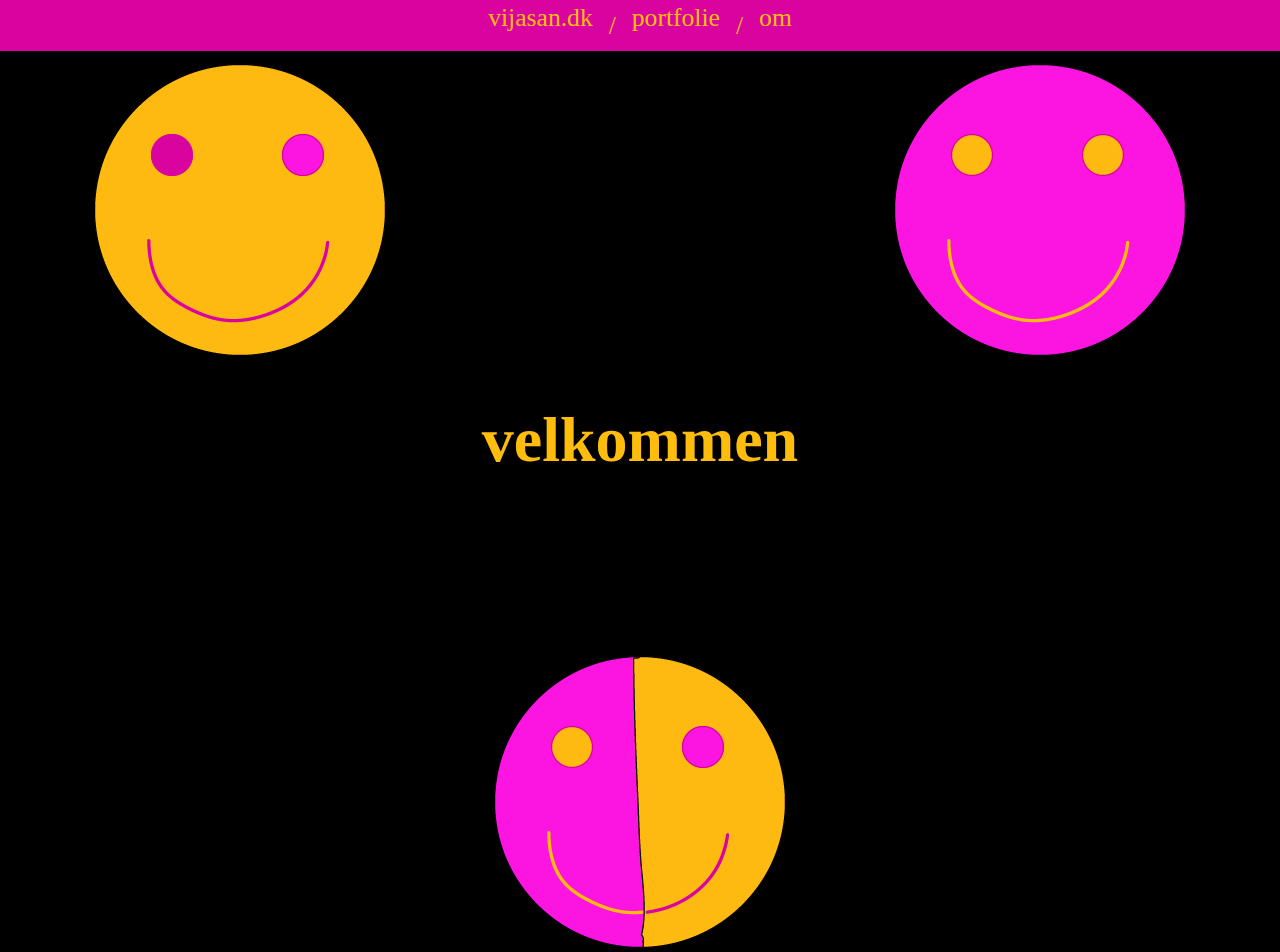
<file: index.html>
<!DOCTYPE html>
<html lang="da">
  <head>
    <meta charset="UTF-8" />
    <meta http-equiv="X-UA-Compatible" content="IE=edge" />
    <meta name="robots" content="noindex" />
    <meta name="viewport" content="width, initial-scale=1.0" />
    <link rel="stylesheet" href="style.css" />
    <title>forside - vijasan.dk</title>
  </head>
  <body>
    <header>
      <nav>
        <a href="index.html">vijasan.dk</a>
        <p>/</p>

        <a href="portfolie.html">portfolie</a>
        <p>/</p>

        <a href="om.html">om</a>
      </nav>
    </header>

    <div class="container_index">
      <div class="smiley1_index">
        <img src="smiley_gul_glad.png" alt="glad gul smiley" />
      </div>
      <div class="smiley2_index">
        <img src="smiley_pink_glad.png" alt="glad pink smiley" />
      </div>
      <div class="velkommen"><h1>velkommen</h1></div>
      <div class="smiley3_index">
        <img src="smiley_gp_glad.png" alt="glad gul/pink smiley" />
      </div>
    </div>
  </body>
</html>
</file>
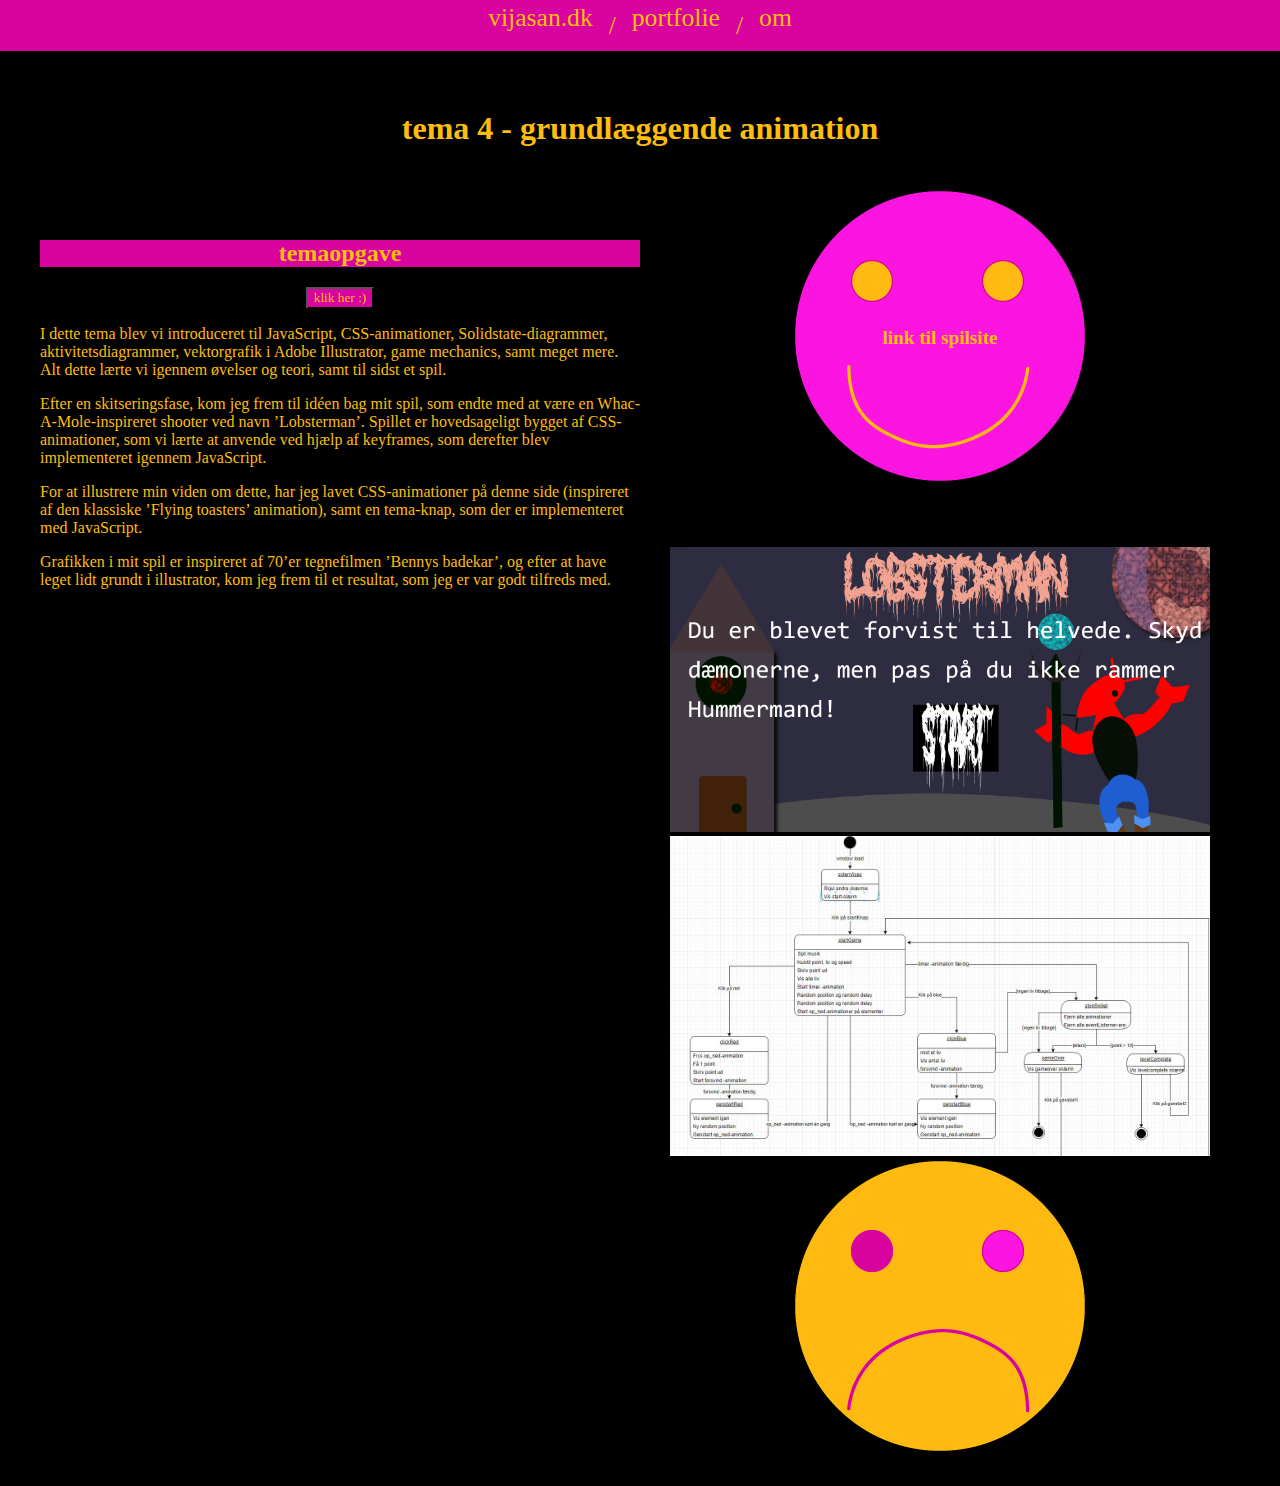
<file: animation.html>
<!DOCTYPE html>
<html lang="da">
  <head>
    <meta charset="UTF-8" />
    <meta http-equiv="X-UA-Compatible" content="IE=edge" />
    <meta name="robots" content="noindex" />
    <meta name="viewport" content="width, initial-scale=1.0" />
    <link rel="stylesheet" href="style.css" />
    <link rel="stylesheet" href="toaster.css" />
    <link rel="stylesheet" href="darkmode.css" />
    />
    <title>grundlæggende web - vijasan.dk</title>
  </head>
  <body>
    <header class="banner">
      <nav>
        <a href="index.html">vijasan.dk</a>
        <p>/</p>

        <a href="portfolie.html">portfolie</a>
        <p>/</p>

        <a href="om.html">om</a>
      </nav>
    </header>
    <div class="container_web">
      <h1 class="h1_web">tema 4 - grundlæggende animation</h1>
      <div class="content">
        <div class="text_content">
          <h2 class="h2_emner">temaopgave</h2>
          <button class="mode">klik her :)</button>

          <p>
            I dette tema blev vi introduceret til JavaScript, CSS-animationer,
            Solidstate-diagrammer, aktivitetsdiagrammer, vektorgrafik i Adobe
            Illustrator, game mechanics, samt meget mere. Alt dette lærte vi
            igennem øvelser og teori, samt til sidst et spil.
          </p>
          <p>
            Efter en skitseringsfase, kom jeg frem til idéen bag mit spil, som
            endte med at være en Whac-A-Mole-inspireret shooter ved navn
            ’Lobsterman’. Spillet er hovedsageligt bygget af CSS-animationer,
            som vi lærte at anvende ved hjælp af keyframes, som derefter blev
            implementeret igennem JavaScript.
          </p>

          <p>
            For at illustrere min viden om dette, har jeg lavet CSS-animationer
            på denne side (inspireret af den klassiske ’Flying toasters’
            animation), samt en tema-knap, som der er implementeret med
            JavaScript.
          </p>
          <p>
            Grafikken i mit spil er inspireret af 70’er tegnefilmen ’Bennys
            badekar’, og efter at have leget lidt grundt i illustrator, kom jeg
            frem til et resultat, som jeg er var godt tilfreds med.
          </p>
        </div>
        <div class="image_content">
          <div class="img-grid">
            <div class="smiley_web_glad">
              <a
                href="https://vijasan.dk/kea/04_animation/Spil/index.html"
                target="blank"
                ><img src="smiley_pink_glad.png" alt="glad gul smiley" />
                <h3 class="link_text">link til spilsite</h3>
              </a>
            </div>
            <div>
              <img src="hummer.PNG" alt="Lobsterman" />
            </div>
            <div>
              <img src="state_machine.JPG" alt="state machine diagram" />
            </div>
            <div class="smiley_web_trist">
              <img src="smiley_gul_trist.png" />
            </div>
          </div>
        </div>
      </div>
    </div>
    <section>
      <div class="smiley animated p1"></div>
      <div class="smiley2 tst1 p1"></div>
      <div class="smiley t1 p6"></div>
      <div class="smiley t3 p7"></div>
      <div class="smiley2 tst1 p8"></div>
      <div class="smiley t2 p9"></div>
      <div class="smiley t1 p10"></div>
    </section>
    <script src="script.js"></script>
  </body>
</html>
</file>
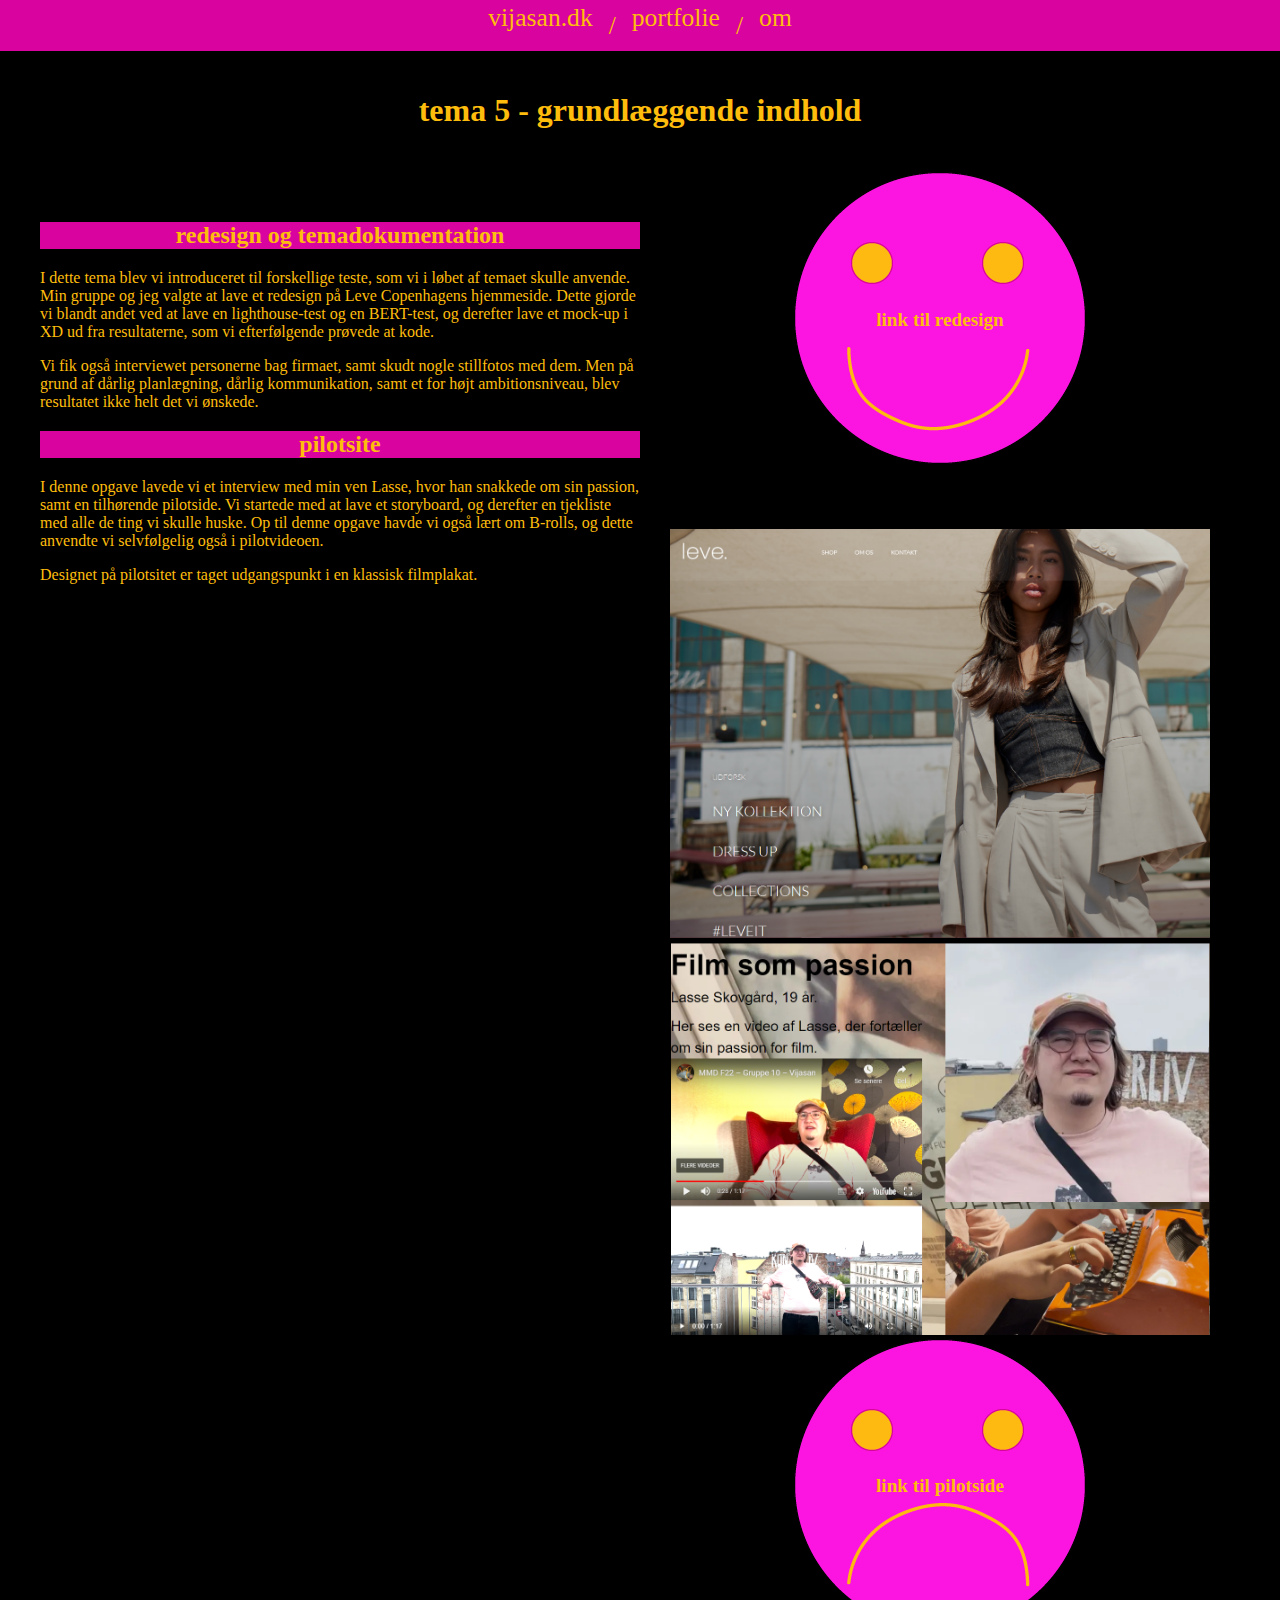
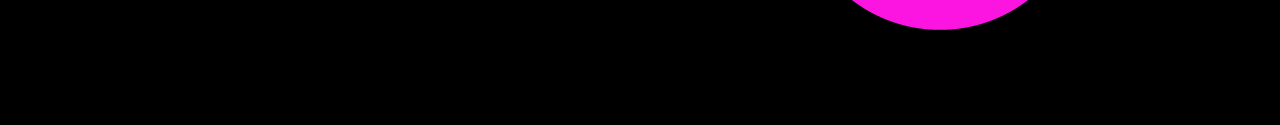
<file: indhold.html>
<!DOCTYPE html>
<html lang="da">
  <head>
    <meta charset="UTF-8" />
    <meta http-equiv="X-UA-Compatible" content="IE=edge" />
    <meta name="robots" content="noindex" />
    <meta name="viewport" content="width, initial-scale=1.0" />
    <link rel="stylesheet" href="style.css" />
    <title>grundlæggende indhold - vijasan.dk</title>
  </head>
  <body>
    <header>
      <nav>
        <a href="index.html">vijasan.dk</a>
        <p>/</p>

        <a href="portfolie.html">portfolie</a>
        <p>/</p>

        <a href="om.html">om</a>
      </nav>
    </header>
    <div class="container_web">
      <h1 class="h1_web">tema 5 - grundlæggende indhold</h1>
      <div class="content">
        <div class="text_content">
          <h2 class="h2_emner">redesign og temadokumentation</h2>
          <p>
            I dette tema blev vi introduceret til forskellige teste, som vi i
            løbet af temaet skulle anvende. Min gruppe og jeg valgte at lave et
            redesign på Leve Copenhagens hjemmeside. Dette gjorde vi blandt
            andet ved at lave en lighthouse-test og en BERT-test, og derefter
            lave et mock-up i XD ud fra resultaterne, som vi efterfølgende
            prøvede at kode.
          </p>
          <p>
            Vi fik også interviewet personerne bag firmaet, samt skudt nogle
            stillfotos med dem. Men på grund af dårlig planlægning, dårlig
            kommunikation, samt et for højt ambitionsniveau, blev resultatet
            ikke helt det vi ønskede.
          </p>

          <h2 class="h2_emner">pilotsite</h2>
          <p>
            I denne opgave lavede vi et interview med min ven Lasse, hvor han
            snakkede om sin passion, samt en tilhørende pilotside. Vi startede
            med at lave et storyboard, og derefter en tjekliste med alle de ting
            vi skulle huske. Op til denne opgave havde vi også lært om B-rolls,
            og dette anvendte vi selvfølgelig også i pilotvideoen.
          </p>
          <p>
            Designet på pilotsitet er taget udgangspunkt i en klassisk
            filmplakat.
          </p>
        </div>
        <div class="image_content">
          <div class="img-grid">
            <div class="smiley_web_glad">
              <a
                href="https://www.vijasan.dk/kea/05_indhold/02_redesign/LeveCopenhagen/index.html"
                target="_blank"
                ><img src="smiley_pink_glad.png" alt="glad gul smiley" />
                <h3 class="link_text">link til redesign</h3>
              </a>
            </div>
            <div>
              <img src="resdesign.PNG" alt="Leve Copenhagen resdesign" />
            </div>
            <div>
              <img src="pilot.PNG" alt="pilotsite" />
            </div>
            <div class="smiley_web_trist">
              <a
                href="https://vijasan.dk/kea/05_indhold/01-pilot/"
                target="_blank"
              >
                <img src="smiley_pink_trist.png" />
                <h3 class="link_text">link til pilotside</h3></a
              >
            </div>
          </div>
        </div>
      </div>
    </div>
  </body>
</html>
</file>
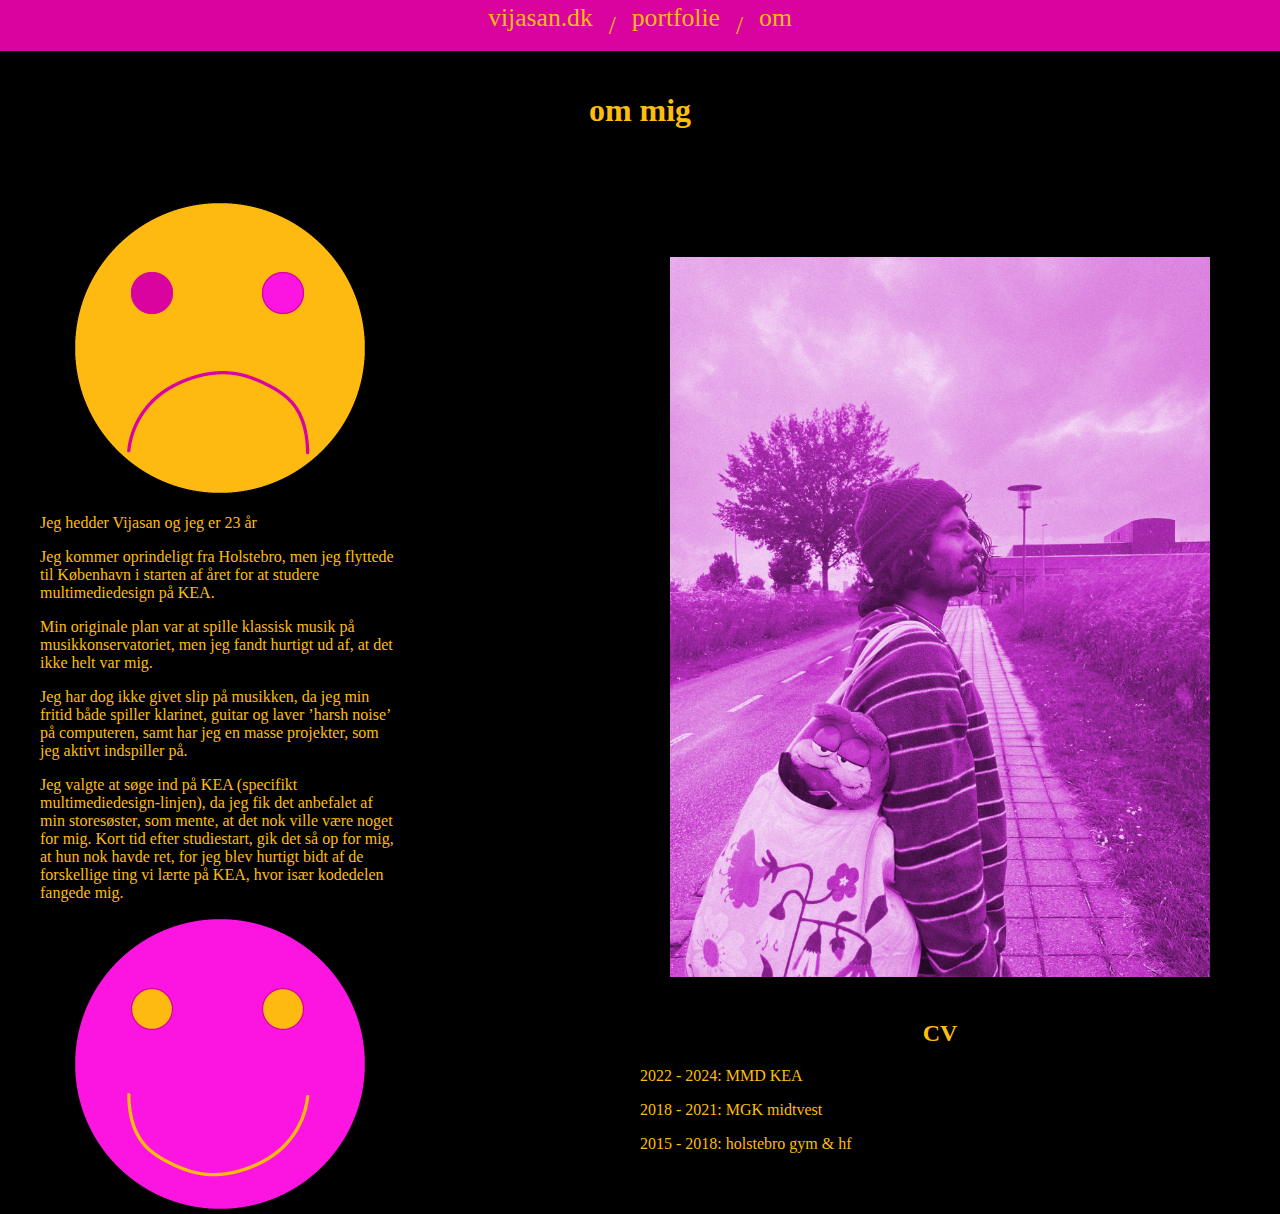
<file: om.html>
<!DOCTYPE html>
<html lang="da">
  <head>
    <meta charset="UTF-8" />
    <meta http-equiv="X-UA-Compatible" content="IE=edge" />
    <meta name="robots" content="noindex" />
    <meta name="viewport" content="width, initial-scale=1.0" />
    <link rel="stylesheet" href="style.css" />
    <title>om mig - vijasan.dk</title>
  </head>
  <body>
    <header>
      <nav>
        <a href="index.html">vijasan.dk</a>
        <p>/</p>

        <a href="portfolie.html">portfolie</a>
        <p>/</p>

        <a href="om.html">om</a>
      </nav>
    </header>
    <div class="container_web">
      <h1 class="h1_web">om mig</h1>
      <div class="container_om">
        <div class="text_container">
          <div class="smiley_web_glad">
            <img src="smiley_gul_trist.png" alt="glad gul smiley" />
          </div>
          <p>Jeg hedder Vijasan og jeg er 23 år</p>
          <p>
            Jeg kommer oprindeligt fra Holstebro, men jeg flyttede til København
            i starten af året for at studere multimediedesign på KEA.
          </p>
          <p>
            Min originale plan var at spille klassisk musik på
            musikkonservatoriet, men jeg fandt hurtigt ud af, at det ikke helt
            var mig.
          </p>
          <p>
            Jeg har dog ikke givet slip på musikken, da jeg min fritid både
            spiller klarinet, guitar og laver ’harsh noise’ på computeren, samt
            har jeg en masse projekter, som jeg aktivt indspiller på.
          </p>
          <p>
            Jeg valgte at søge ind på KEA (specifikt multimediedesign-linjen),
            da jeg fik det anbefalet af min storesøster, som mente, at det nok
            ville være noget for mig. Kort tid efter studiestart, gik det så op
            for mig, at hun nok havde ret, for jeg blev hurtigt bidt af de
            forskellige ting vi lærte på KEA, hvor især kodedelen fangede mig.
          </p>
          <div class="smiley_web_trist">
            <img src="smiley_pink_glad.png" />
          </div>
        </div>
        <div class="image_content">
          <div class="img-grid">
            <div class="mig">
              <img src="mig2.png" alt="billede af mig" />
            </div>
            <div class="cv">
              <h2>CV</h2>
              <p>2022 - 2024: MMD KEA</p>
              <p>2018 - 2021: MGK midtvest</p>
              <p>2015 - 2018: holstebro gym & hf</p>
            </div>
          </div>
        </div>
      </div>
    </div>
  </body>
</html>
</file>
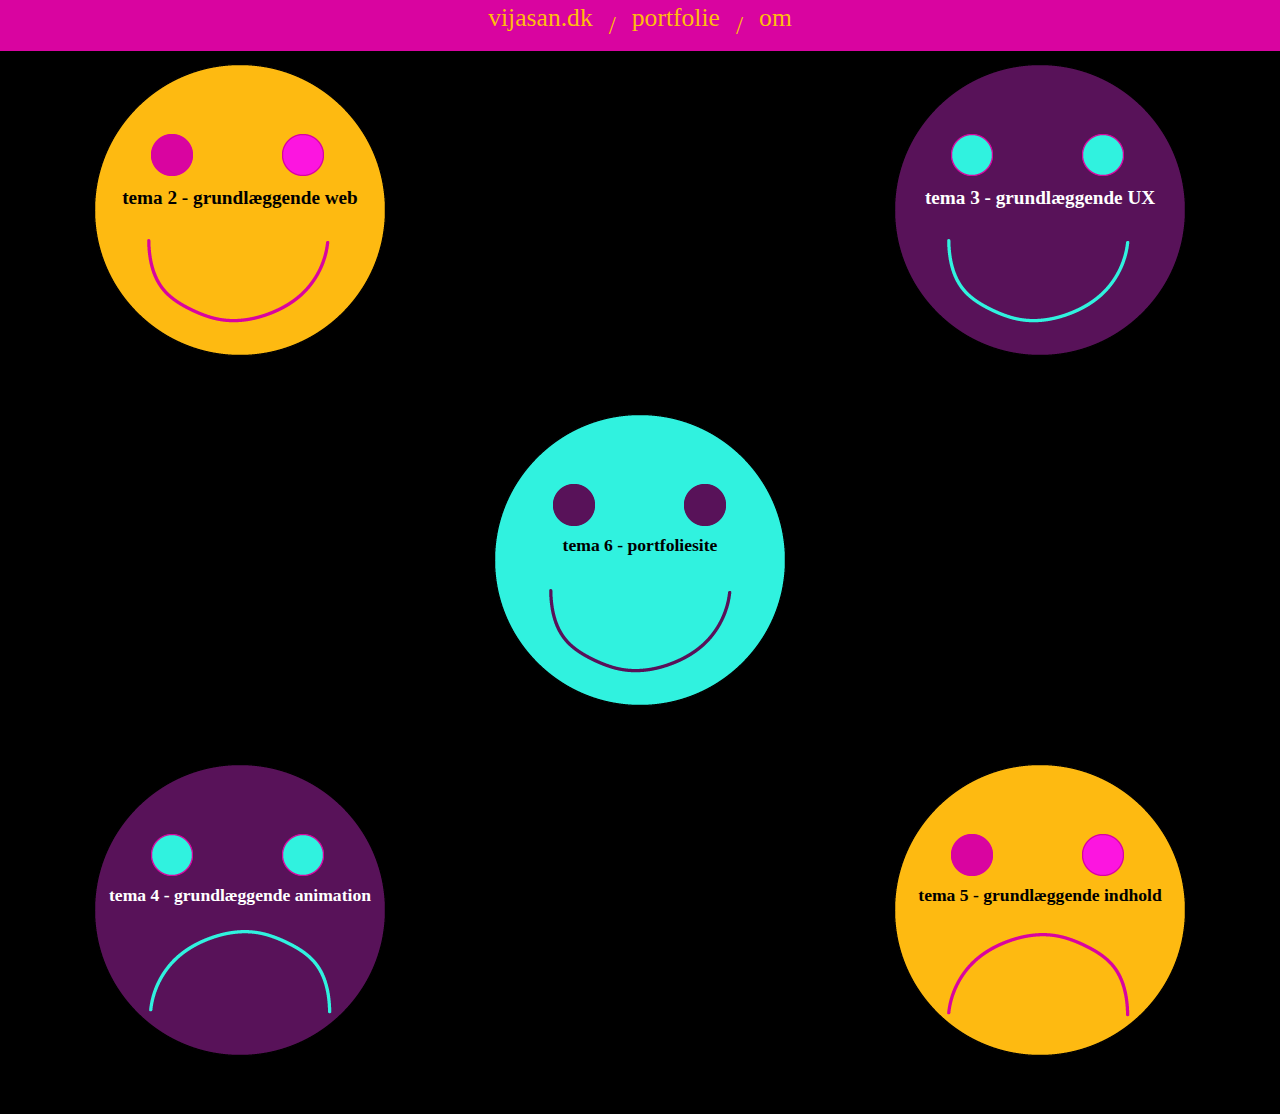
<file: portfolie.html>
<!DOCTYPE html>
<html lang="da">
  <head>
    <meta charset="UTF-8" />
    <meta http-equiv="X-UA-Compatible" content="IE=edge" />
    <meta name="robots" content="noindex" />
    <meta name="viewport" content="width, initial-scale=1.0" />
    <link rel="stylesheet" href="style.css" />
    <title>portfolie - vijasan.dk</title>
  </head>
  <body>
    <header>
      <nav>
        <a href="index.html">vijasan.dk</a>
        <p>/</p>

        <a href="portfolie.html">portfolie</a>
        <p>/</p>

        <a href="om.html">om</a>
      </nav>
    </header>

    <div class="container_portfolie">
      <div class="smiley1_portfolie">
        <a href="web.html">
          <img src="smiley_gul_glad.png" alt="glad gul smiley" />
          <h2 class="tema_2">tema 2 - grundlæggende web</h2></a
        >
      </div>
      <div class="smiley2_portfolie">
        <a href="UX.html">
          <img src="smiley_lilla_glad.png" alt="glad lilla smiley" />
          <h2 class="tema_3">tema 3 - grundlæggende UX</h2></a
        >
      </div>
      <div class="smiley3_portfolie">
        <a href="animation.html">
          <img src="smiley_lilla_trist.png" alt="trist lilla smiley" />
          <h2 class="tema_4">tema 4 - grundlæggende animation</h2></a
        >
      </div>
      <div class="smiley4_portfolie">
        <a href="indhold.html">
          <img src="smiley_gul_trist.png" alt="trist gul smiley" />
          <h2 class="tema_5">tema 5 - grundlæggende indhold</h2></a
        >
      </div>
      <div class="smiley5_portfolie">
        <a href="site.html">
          <img src="smiley_glad_blå.png" alt="glad blå smiley" />
          <h2 class="tema_5">tema 6 - portfoliesite</h2></a
        >
      </div>
    </div>
  </body>
</html>
</file>
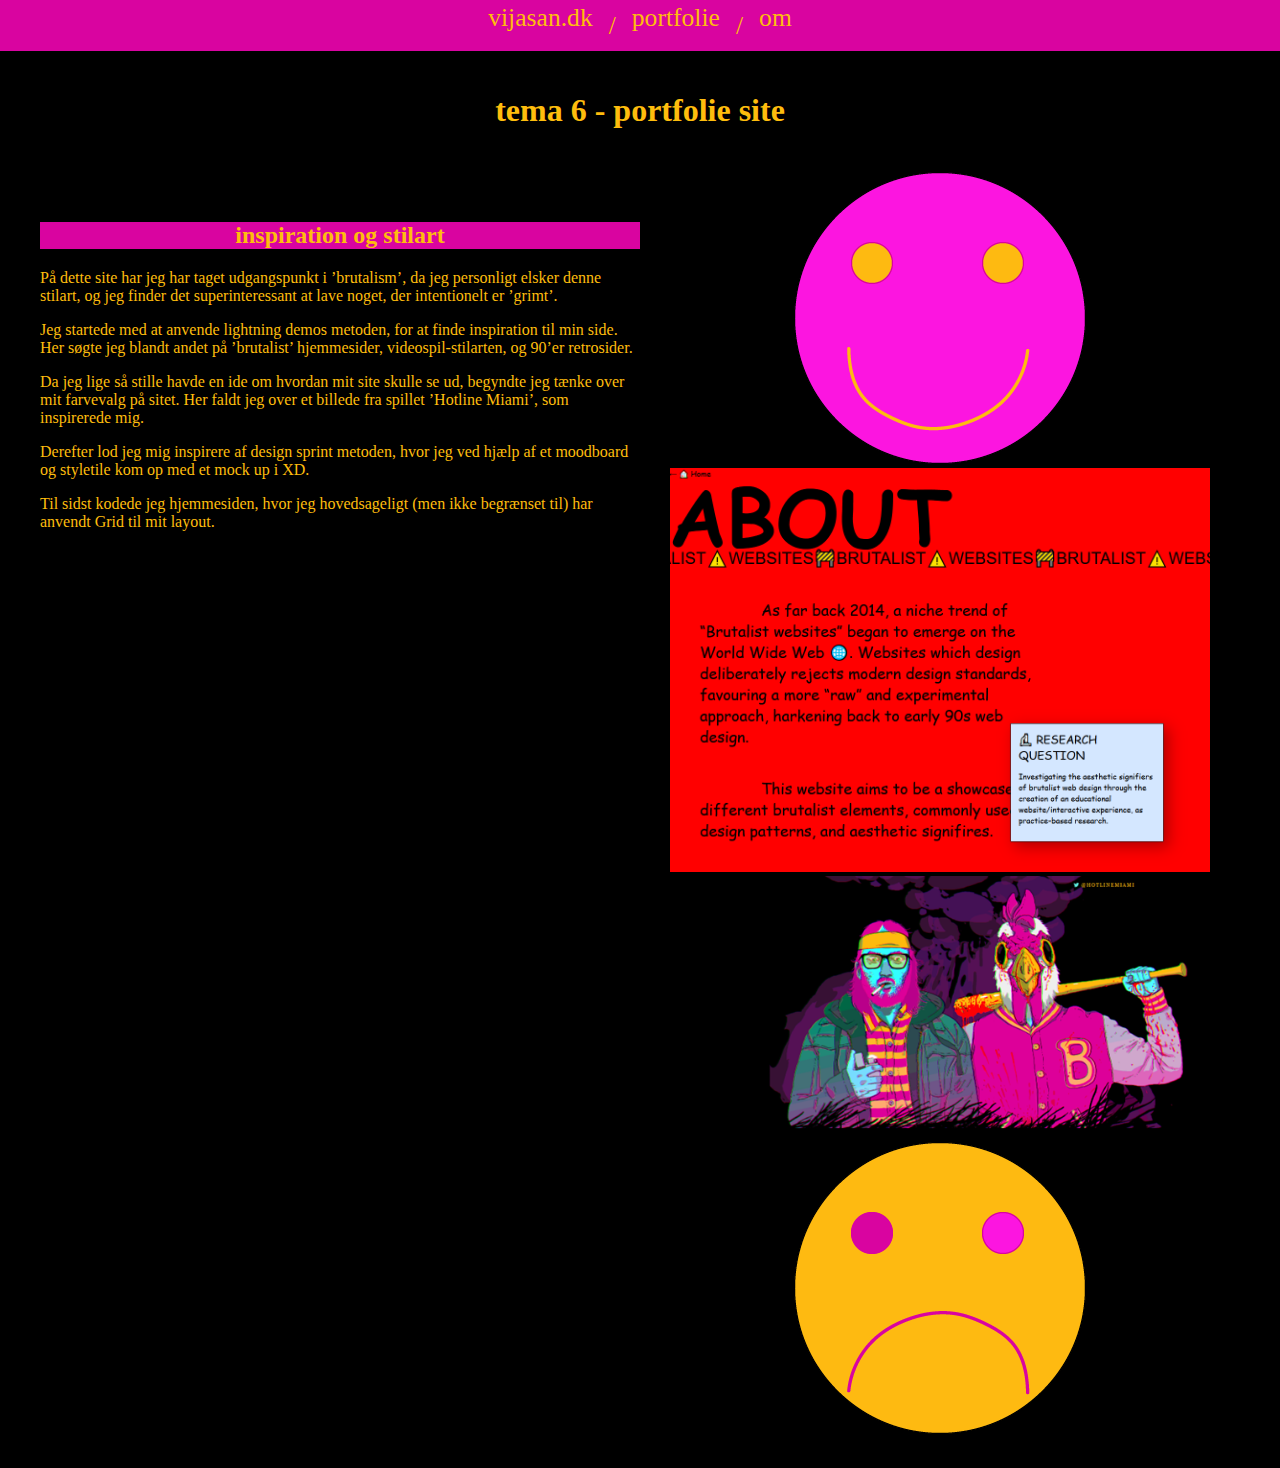
<file: site.html>
<!DOCTYPE html>
<html lang="da">
  <head>
    <meta charset="UTF-8" />
    <meta http-equiv="X-UA-Compatible" content="IE=edge" />
    <meta name="robots" content="noindex" />
    <meta name="viewport" content="width, initial-scale=1.0" />
    <link rel="stylesheet" href="style.css" />
    <title>portfolie site - vijasan.dk</title>
  </head>
  <body>
    <header>
      <nav>
        <a href="index.html">vijasan.dk</a>
        <p>/</p>

        <a href="portfolie.html">portfolie</a>
        <p>/</p>

        <a href="om.html">om</a>
      </nav>
    </header>
    <div class="container_web">
      <h1 class="h1_web">tema 6 - portfolie site</h1>
      <div class="content">
        <div class="text_content">
          <h2 class="h2_emner">inspiration og stilart</h2>
          <p>
            På dette site har jeg har taget udgangspunkt i ’brutalism’, da jeg
            personligt elsker denne stilart, og jeg finder det superinteressant
            at lave noget, der intentionelt er ’grimt’.
          </p>
          <p>
            Jeg startede med at anvende lightning demos metoden, for at finde
            inspiration til min side. Her søgte jeg blandt andet på ’brutalist’
            hjemmesider, videospil-stilarten, og 90’er retrosider.
          </p>
          <p>
            Da jeg lige så stille havde en ide om hvordan mit site skulle se ud,
            begyndte jeg tænke over mit farvevalg på sitet. Her faldt jeg over
            et billede fra spillet ’Hotline Miami’, som inspirerede mig.
          </p>
          <p>
            Derefter lod jeg mig inspirere af design sprint metoden, hvor jeg
            ved hjælp af et moodboard og styletile kom op med et mock up i XD.
          </p>
          <p>
            Til sidst kodede jeg hjemmesiden, hvor jeg hovedsageligt (men ikke
            begrænset til) har anvendt Grid til mit layout.
          </p>
        </div>
        <div class="image_content">
          <div class="img-grid">
            <div class="smiley_web_glad">
              <img src="smiley_pink_glad.png" alt="glad gul smiley" />
            </div>
            <div>
              <img src="brutalistsite.PNG" alt="brutalist hjemmeside" />
            </div>
            <div>
              <img src="hotline.png" alt="hotline miami" />
            </div>
            <div class="smiley_web_trist">
              <img src="smiley_gul_trist.png" />
            </div>
          </div>
        </div>
      </div>
    </div>
  </body>
</html>
</file>
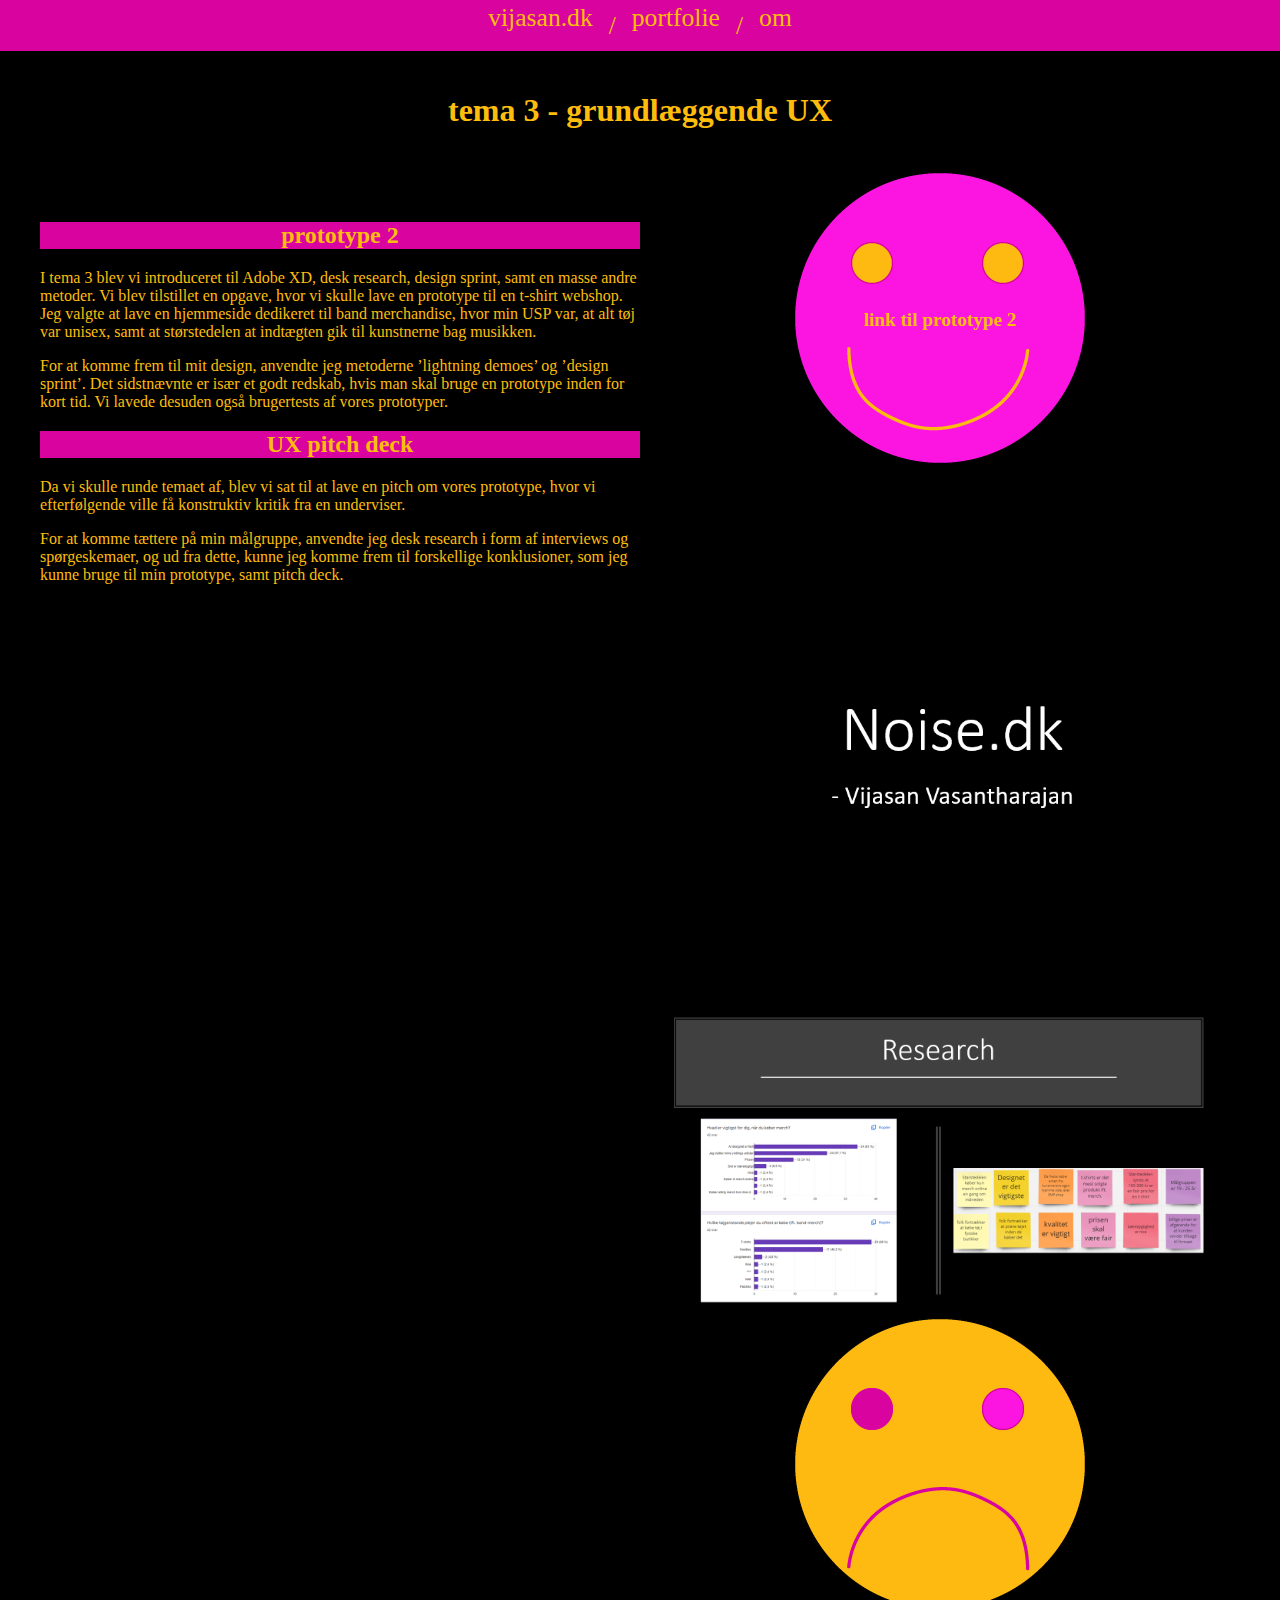
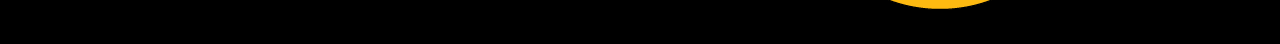
<file: UX.html>
<!DOCTYPE html>
<html lang="da">
  <head>
    <meta charset="UTF-8" />
    <meta http-equiv="X-UA-Compatible" content="IE=edge" />
    <meta name="robots" content="noindex" />
    <meta name="viewport" content="width, initial-scale=1.0" />
    <link rel="stylesheet" href="style.css" />
    <title>grundlæggende UX - vijasan.dk</title>
  </head>
  <body>
    <header>
      <nav>
        <a href="index.html">vijasan.dk</a>
        <p>/</p>

        <a href="portfolie.html">portfolie</a>
        <p>/</p>

        <a href="om.html">om</a>
      </nav>
    </header>
    <div class="container_web">
      <h1 class="h1_web">tema 3 - grundlæggende UX</h1>
      <div class="content">
        <div class="text_content">
          <h2 class="h2_emner">prototype 2</h2>
          <p>
            I tema 3 blev vi introduceret til Adobe XD, desk research, design
            sprint, samt en masse andre metoder. Vi blev tilstillet en opgave,
            hvor vi skulle lave en prototype til en t-shirt webshop. Jeg valgte
            at lave en hjemmeside dedikeret til band merchandise, hvor min USP
            var, at alt tøj var unisex, samt at størstedelen at indtægten gik
            til kunstnerne bag musikken.
          </p>

          <p>
            For at komme frem til mit design, anvendte jeg metoderne ’lightning
            demoes’ og ’design sprint’. Det sidstnævnte er især et godt redskab,
            hvis man skal bruge en prototype inden for kort tid. Vi lavede
            desuden også brugertests af vores prototyper.
          </p>

          <h2 class="h2_emner">UX pitch deck</h2>
          <p>
            Da vi skulle runde temaet af, blev vi sat til at lave en pitch om
            vores prototype, hvor vi efterfølgende ville få konstruktiv kritik
            fra en underviser.
          </p>
          <p>
            For at komme tættere på min målgruppe, anvendte jeg desk research i
            form af interviews og spørgeskemaer, og ud fra dette, kunne jeg
            komme frem til forskellige konklusioner, som jeg kunne bruge til min
            prototype, samt pitch deck.
          </p>
        </div>
        <div class="image_content">
          <div class="img-grid">
            <div class="smiley_web_glad">
              <a
                href="https://xd.adobe.com/view/31a4975a-e282-4a68-b00c-842b1a31aa11-64f7/"
                target="_blank"
                ><img src="smiley_pink_glad.png" alt="glad gul smiley" />
                <h3 class="link_text">link til prototype 2</h3>
              </a>
            </div>
            <div>
              <img src="noise.PNG" alt="noise.dk forside" />
            </div>
            <div>
              <img src="research.PNG" alt="research øvelse" />
            </div>
            <div class="smiley_web_trist">
              <img src="smiley_gul_trist.png" />
            </div>
          </div>
        </div>
      </div>
    </div>
  </body>
</html>
</file>
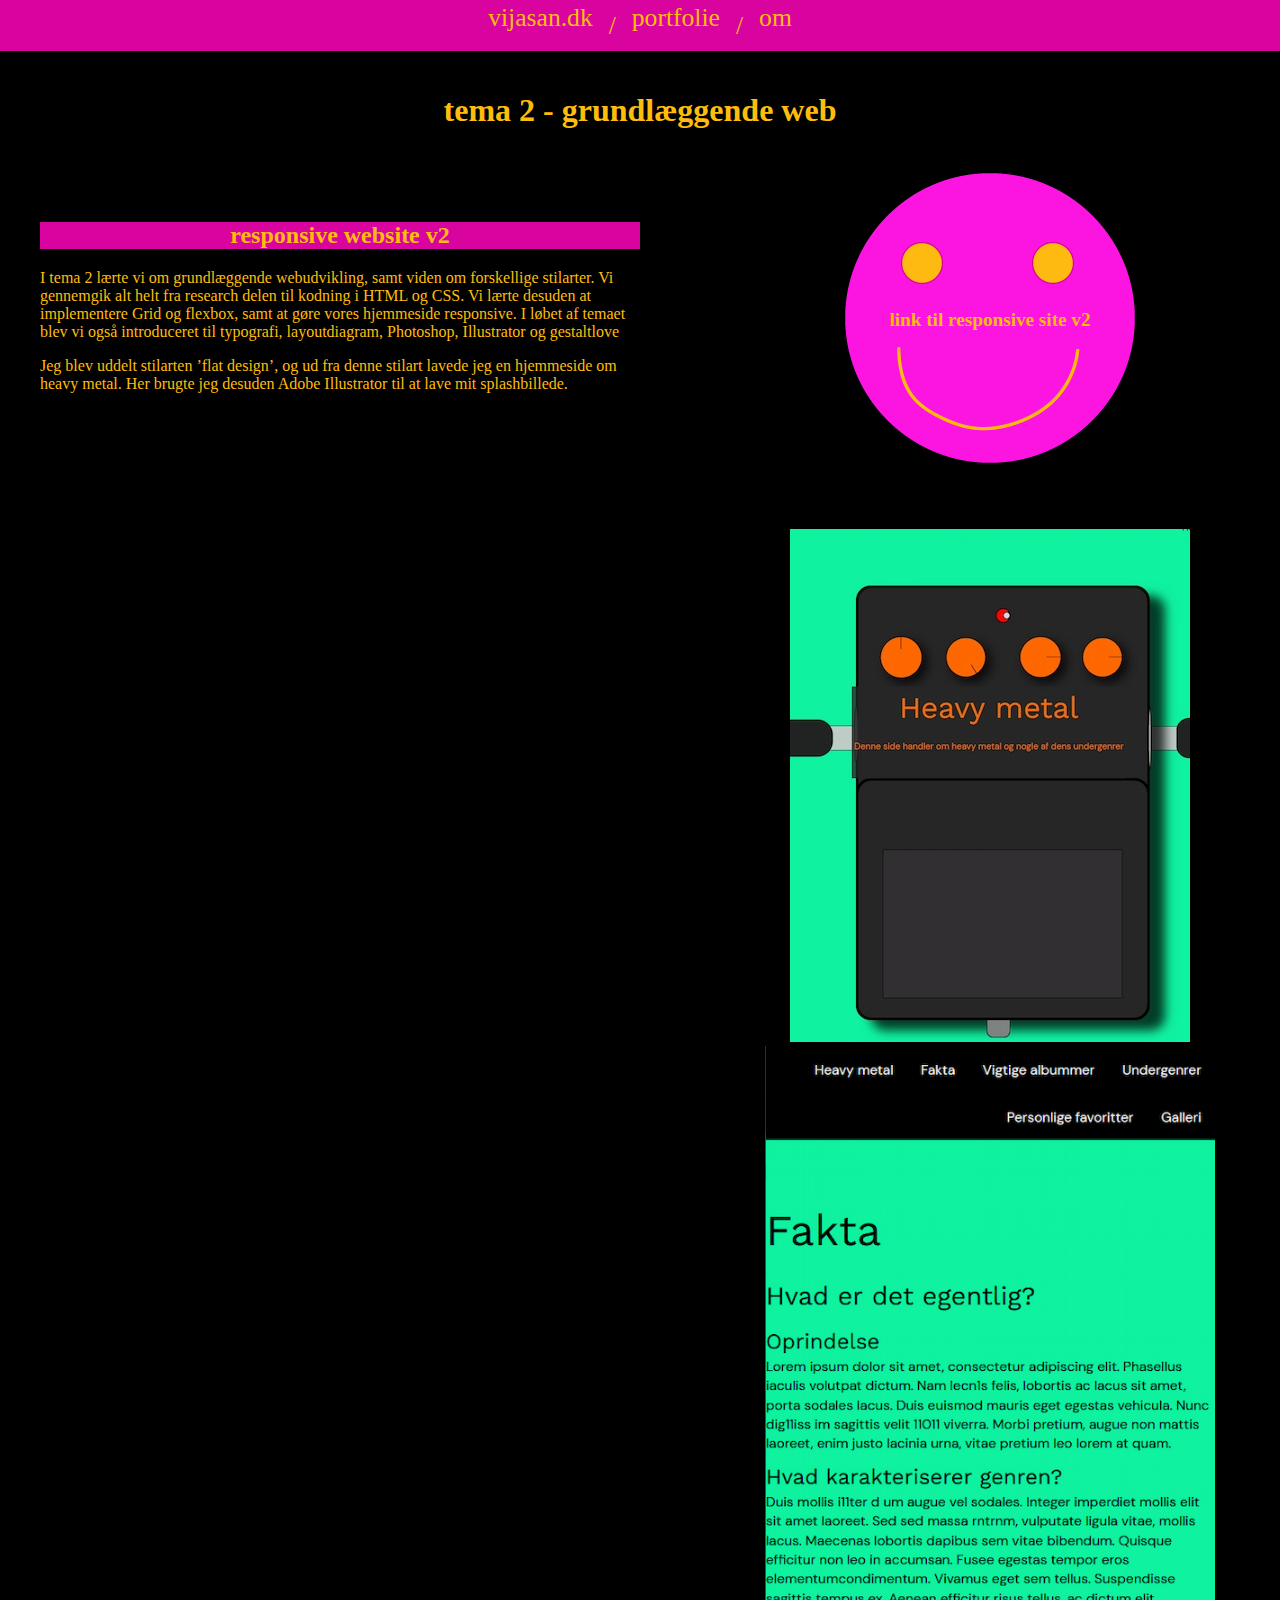
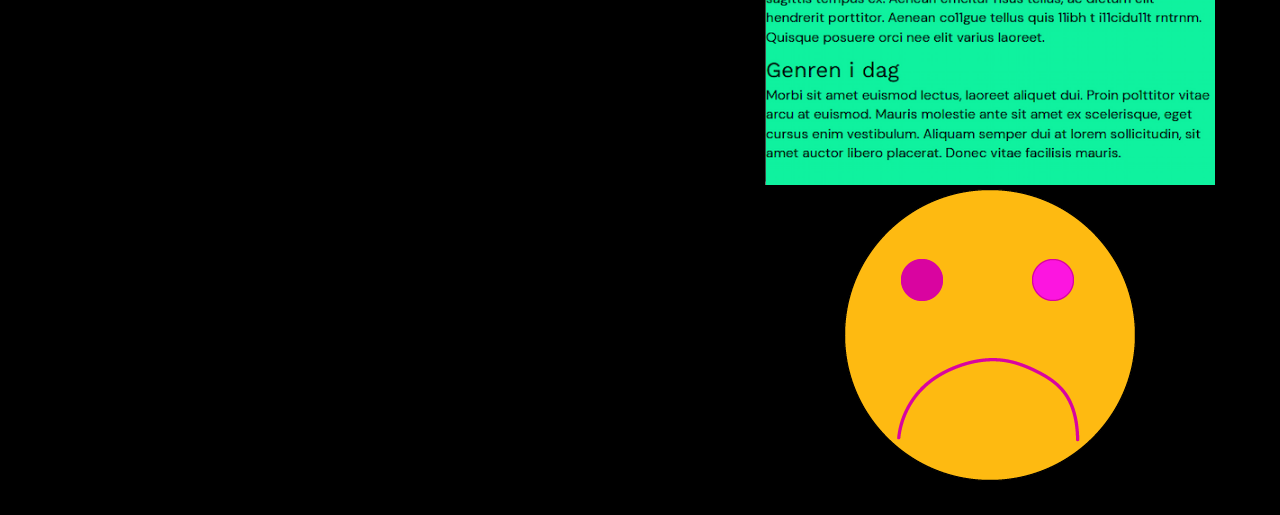
<file: web.html>
<!DOCTYPE html>
<html lang="da">
  <head>
    <meta charset="UTF-8" />
    <meta http-equiv="X-UA-Compatible" content="IE=edge" />
    <meta name="robots" content="noindex" />
    <meta name="viewport" content="width, initial-scale=1.0" />
    <link rel="stylesheet" href="style.css" />
    <title>grundlæggende web - vijasan.dk</title>
  </head>
  <body>
    <header>
      <nav>
        <a href="index.html">vijasan.dk</a>
        <p>/</p>

        <a href="portfolie.html">portfolie</a>
        <p>/</p>

        <a href="om.html">om</a>
      </nav>
    </header>
    <div class="container_web">
      <h1 class="h1_web">tema 2 - grundlæggende web</h1>
      <div class="content">
        <div class="text_content">
          <h2 class="h2_emner">responsive website v2</h2>
          <p>
            I tema 2 lærte vi om grundlæggende webudvikling, samt viden om
            forskellige stilarter. Vi gennemgik alt helt fra research delen til
            kodning i HTML og CSS. Vi lærte desuden at implementere Grid og
            flexbox, samt at gøre vores hjemmeside responsive. I løbet af temaet
            blev vi også introduceret til typografi, layoutdiagram, Photoshop,
            Illustrator og gestaltlove
          </p>
          <p>
            Jeg blev uddelt stilarten ’flat design’, og ud fra denne stilart
            lavede jeg en hjemmeside om heavy metal. Her brugte jeg desuden
            Adobe Illustrator til at lave mit splashbillede.
          </p>
        </div>
        <div class="image_content">
          <div class="img-grid">
            <div class="smiley_web_glad">
              <a
                href="https://vijasan.dk/kea/02_web/04_responsive/responsive_v2/index.html"
                target="blank"
                ><img src="smiley_pink_glad.png" alt="glad gul smiley" />
                <h3 class="link_text">link til responsive site v2</h3>
              </a>
            </div>
            <div class="heavy_forside">
              <img src="heavymetal1.webp" alt="heavy metal forside" />
            </div>
            <div class="heavy_info">
              <img src="heavymetal2.webp" alt="heavy metal side2" />
            </div>
            <div class="smiley_web_trist">
              <img src="smiley_gul_trist.png" />
            </div>
          </div>
        </div>
      </div>
    </div>
  </body>
</html>
</file>
<file: style.css>
* {
  background-color: black;
}
body {
  margin: 0;
  overflow-x: hidden;
}
a {
  text-decoration: none;
}

h1 {
  font-family: "Comic Sans MS", "Comic Sans", cursive;
  color: #febd0d;
  font-size: 4rem;
}
.h1_web {
  font-size: 2rem;
  top: 28px;
  position: relative;
}
h2 {
  font-family: "Comic Sans MS", "Comic Sans", cursive;
  color: #febd0d;
}
.h2_emner {
  background-color: #d904a0;
}
.link_text {
  position: relative;
  font-family: "Comic Sans MS", "Comic Sans", cursive;
  color: #febd0d;
  top: -191px;
  background-color: transparent;
  font-size: 1.4rem;
}
p {
  font-family: "Comic Sans MS", "Comic Sans", cursive;
  color: #febd0d;
  text-align: left;
}
.start {
  background-color: #febd0d;
  color: #d904a0;
}

img {
  object-fit: cover;
  max-width: 90%;
  height: auto;
}

.text_content {
  top: 15px;
  position: relative;
}

.container_index {
  position: relative;
  margin: 0 auto;
  max-width: 1200px;
  background-color: #d904a0;
  margin-top: 4rem;
  text-align: center;
}

.container_portfolie {
  position: relative;
  margin: 0 auto;
  max-width: 1200px;
  background-color: #d904a0;
  margin-top: 4rem;
  text-align: center;
}
.container_web {
  position: relative;
  margin: 0 auto;
  max-width: 1200px;
  background-color: #d904a0;
  margin-top: 4rem;
  text-align: center;
}

.tema_2 {
  position: relative;
  top: -189px;
  font-size: 1.2rem;
  color: black;
  background: none;
}

.tema_3 {
  position: relative;
  top: -189px;
  font-size: 1.2rem;
  color: white;
  background: none;
}
.tema_4 {
  position: relative;
  top: -189px;
  font-size: 1.1rem;
  color: white;
  background: none;
}
.tema_5 {
  position: relative;
  top: -189px;
  font-size: 1.1rem;
  color: black;
  background: none;
}

/* header */
header {
  position: fixed;
  display: flex;
  align-items: center;
  justify-content: center;
  background: #d904a0;
  width: 100%;
  top: 0;
  height: 4vw;
  z-index: 10;
}

header nav {
  background-color: #d904a0;
  display: flex;
  justify-content: flex-end;
  margin: 0.5rem;
  margin-top: 0.5rem;
  margin-top: 1.5rem;
}

header a {
  background-color: #d904a0;
  color: #febd0d;
  font-family: "Comic Sans MS", "Comic Sans", cursive;
  font-weight: 100;
  font-style: normal;
  text-decoration: none;
  font-size: 1.6rem;
  margin: 1rem;
  padding: 0.1rem 0;
}

nav a:hover {
  color: #30f2df;
  text-decoration: none;
  text-decoration: underline;
}
nav p {
  font-family: "Comic Sans MS", "Comic Sans", cursive;
  color: #febd0d;
  background-color: #d904a0;
  font-size: 1.6rem;
}

/* media query*/

@media (min-width: 781px) {
  header nav {
    background-color: #d904a0;
    display: flex;
    justify-content: flex-end;
    margin: 1rem 1.5rem;
    margin-top: 1rem;
    height: 3rem;
    margin-top: -1rem;
  }
  .container_index {
    display: grid;
    grid-template-columns: 1fr 1fr 1fr;
    grid-auto-rows: 1fr 1fr 1fr;
    background-color: #000000;
  }
  .smiley1_index {
    grid-column: 1;
    grid-row: 1;
  }
  .smiley2_index {
    grid-row: 1;
    grid-column: 3;
  }

  .smiley3_index {
    grid-row: 3;
    grid-column: 2;
  }

  .velkommen {
    grid-row: 2;
    grid-column: 2;
  }

  .container_portfolie {
    display: grid;
    grid-template-columns: 1fr 1fr 1fr;
    grid-auto-rows: 1fr 1fr 1fr;
    background-color: #000000;
  }

  .smiley1_portfolie {
    grid-row: 1;
    grid-column: 1;
  }
  .smiley2_portfolie {
    grid-row: 1;
    grid-column: 3;
  }
  .smiley3_portfolie {
    grid-row: 3;
    grid-column: 1;
  }
  .smiley4_portfolie {
    grid-row: 3;
    grid-column: 3;
  }
  .smiley5_portfolie {
    grid-row: 2;
    grid-column: 2;
  }
  .container_web {
    background-color: #000000;
  }
  .content {
    display: flex;
    justify-content: space-between;
    background-color: #000000;
  }

  .text_content {
    max-width: 50%;
    top: 80px;
    position: relative;
  }
  .text_container {
    max-width: 60%;
    top: 80px;
    position: relative;
  }
  .image_content {
    position: relative;
    top: 50px;
  }
  .link_text {
    font-size: 1.2rem;
    top: -179px;
  }

  .container_om {
    display: grid;
    grid-template-columns: 1fr 1fr;
  }
  .mig {
    position: relative;
    top: 85px;
  }
  .cv {
    position: relative;
    top: 104px;
  }
}
</file>
<file: darkmode.css>
/* == Body styles == */
/*
  1. Tilføj forgrunds- og baggrundsfarve
  2. Tilføj en transition på 1s
*/
body {
  background: black;

  transition: 1s;
}

/*
  1. Byt rundt på forgrunds- og baggrundsfarve på klassen .dark
*/
body.dark {
  background: #febd0d;
  color: hsl(255 75% 95%);
  transition: 1s;
}

/* Header / Banner styles */
/*
  1. Få <h1> og <button> til at stå ved siden af hinanden og brug justify-content til at skubbe dem væk fra hinanden
  2. Tilføj forgrunds- og baggrundsfarve
  3. Tilføj en transition på 1s
*/
.banner {
  background-color: #d904a0;
}
.dark .banner {
  background-color: #febd0d;
}
/*
  1. Ændr evt. baggrundsfarve på banner, når body har klassen .dark
  -> .dark .banner { ... }
*/

/* Button styles */
.mode {
  background: #d904a0;
  transition: 1s;
}
.mode {
  font-family: "Comic Sans MS", "Comic Sans", cursive;
  color: #febd0d;
}

.mode:hover {
  background: #febd0d;
  color: black;
}

/*
  1. Ændr evt. baggrundsfarve, når body har klassen .dark
  -> .dark .banner { ... }
  2. Tilføj evt. en hover-effekt
  -> .dark .mode:hover { ... }
*/
.dark .mode:hover {
  background: black;
  color: #febd0d;
}

.dark .mode {
  background: #febd0d;
  color: black;
}
</file>
<file: toaster.css>
.smiley {
  position: absolute;
  background: url(smileyface.svg);
  width: 64px;
  height: 64px;
}
.animated {
  animation: flap 0.4s steps(4) infinite alternate, fly 10s linear infinite;
}

.smiley2 {
  position: absolute;
  width: 64px;
  height: 64px;
  background-image: url(smileyface2.svg);
  background-color: transparent;
}

.tst1 {
  animation: fly 10s 6s linear infinite;
}
.t1 {
  animation: flap 0.2s steps(4) infinite alternate, fly 10s linear infinite;
}
.t2 {
  animation: flap 0.2s steps(4) infinite alternate-reverse,
    fly 16s linear infinite;
}
.t3 {
  animation: flap 0.2s steps(4) infinite alternate, fly 24s linear infinite;
}
.p1 {
  right: 10%;
  top: -10%;
}
.p6 {
  right: -2%;
  top: -10%;
}
.p7 {
  right: 10%;
  top: -12%;
}
.p8 {
  right: 20%;
  top: -18%;
}
.p9 {
  right: 30%;
  top: -13%;
}
.p10 {
  right: 40%;
  top: -17%;
}

@keyframes flap {
  from {
    background-position: 0px;
  }
  to {
    background-position: -256px;
  }
}

@keyframes fly {
  from {
    transform: translate(0, 0);
  }
  to {
    transform: translate(-1600px, 1600px);
  }
}
</file>
